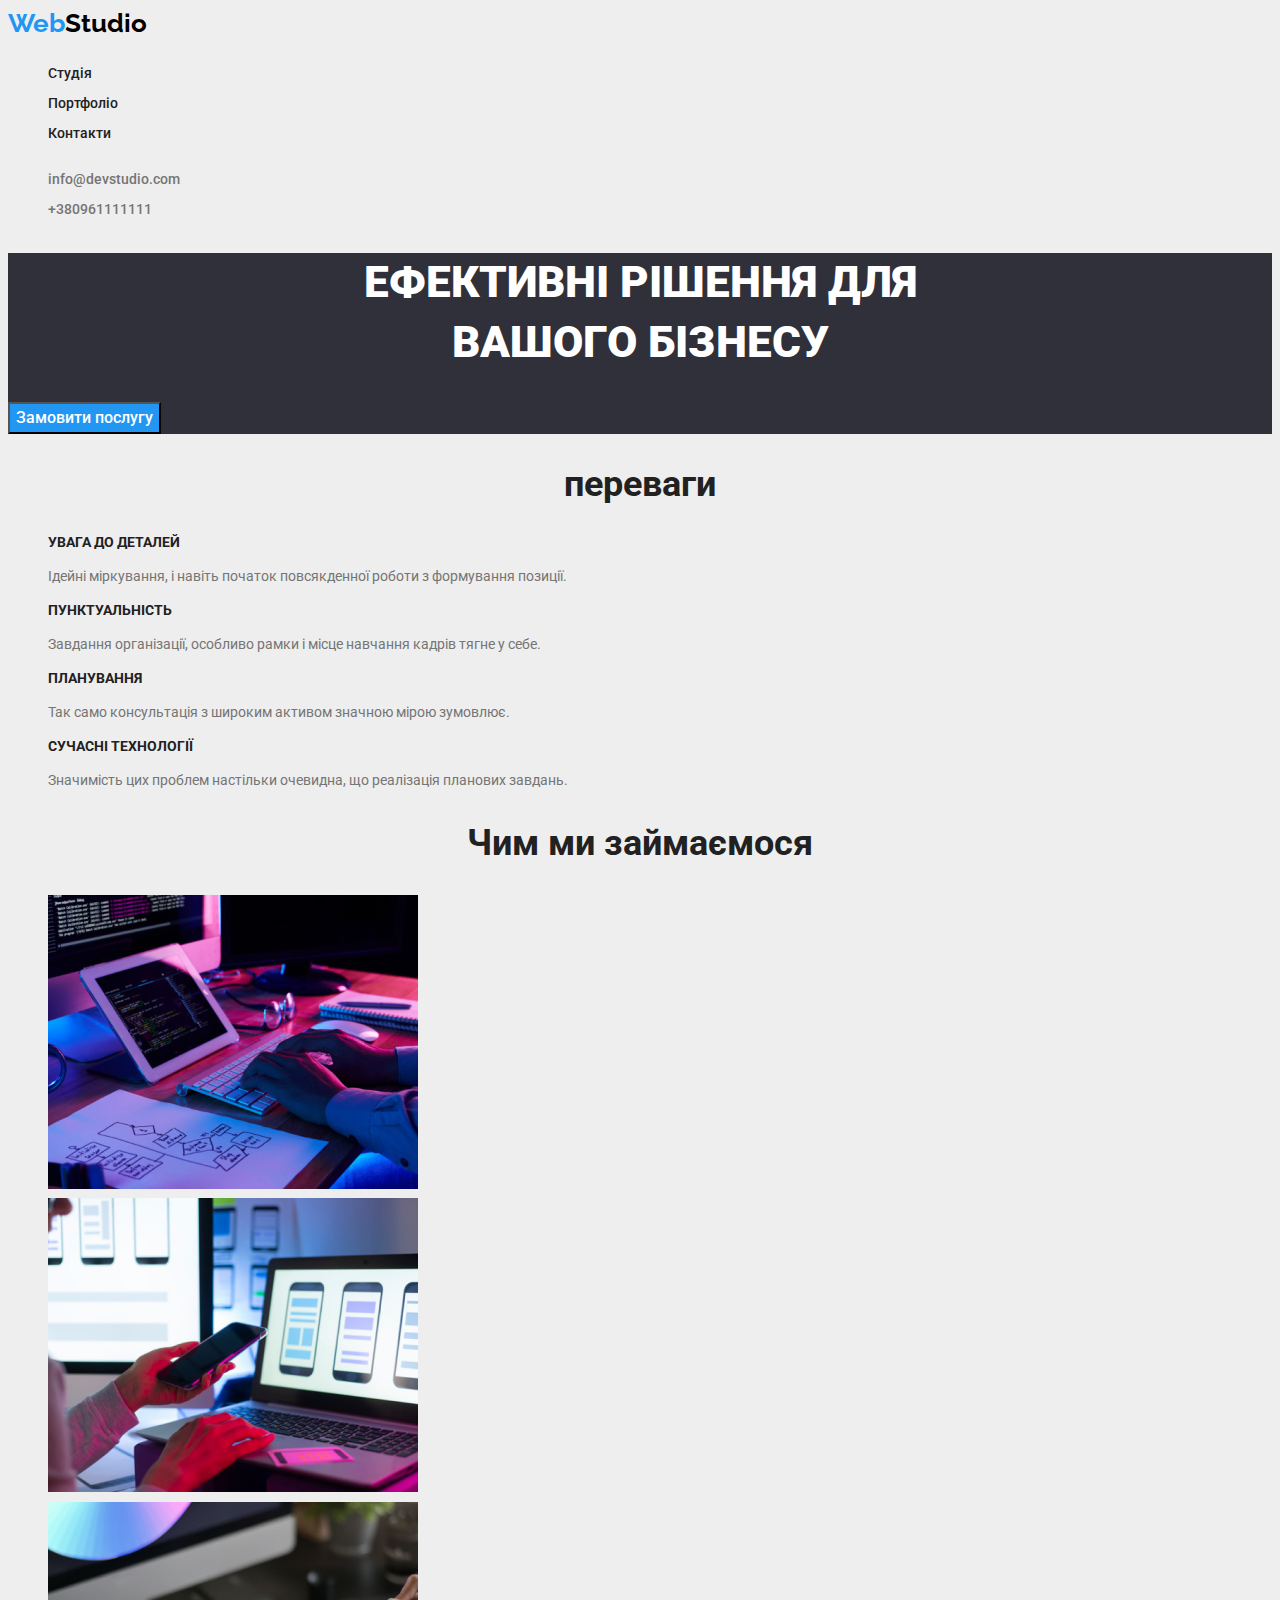
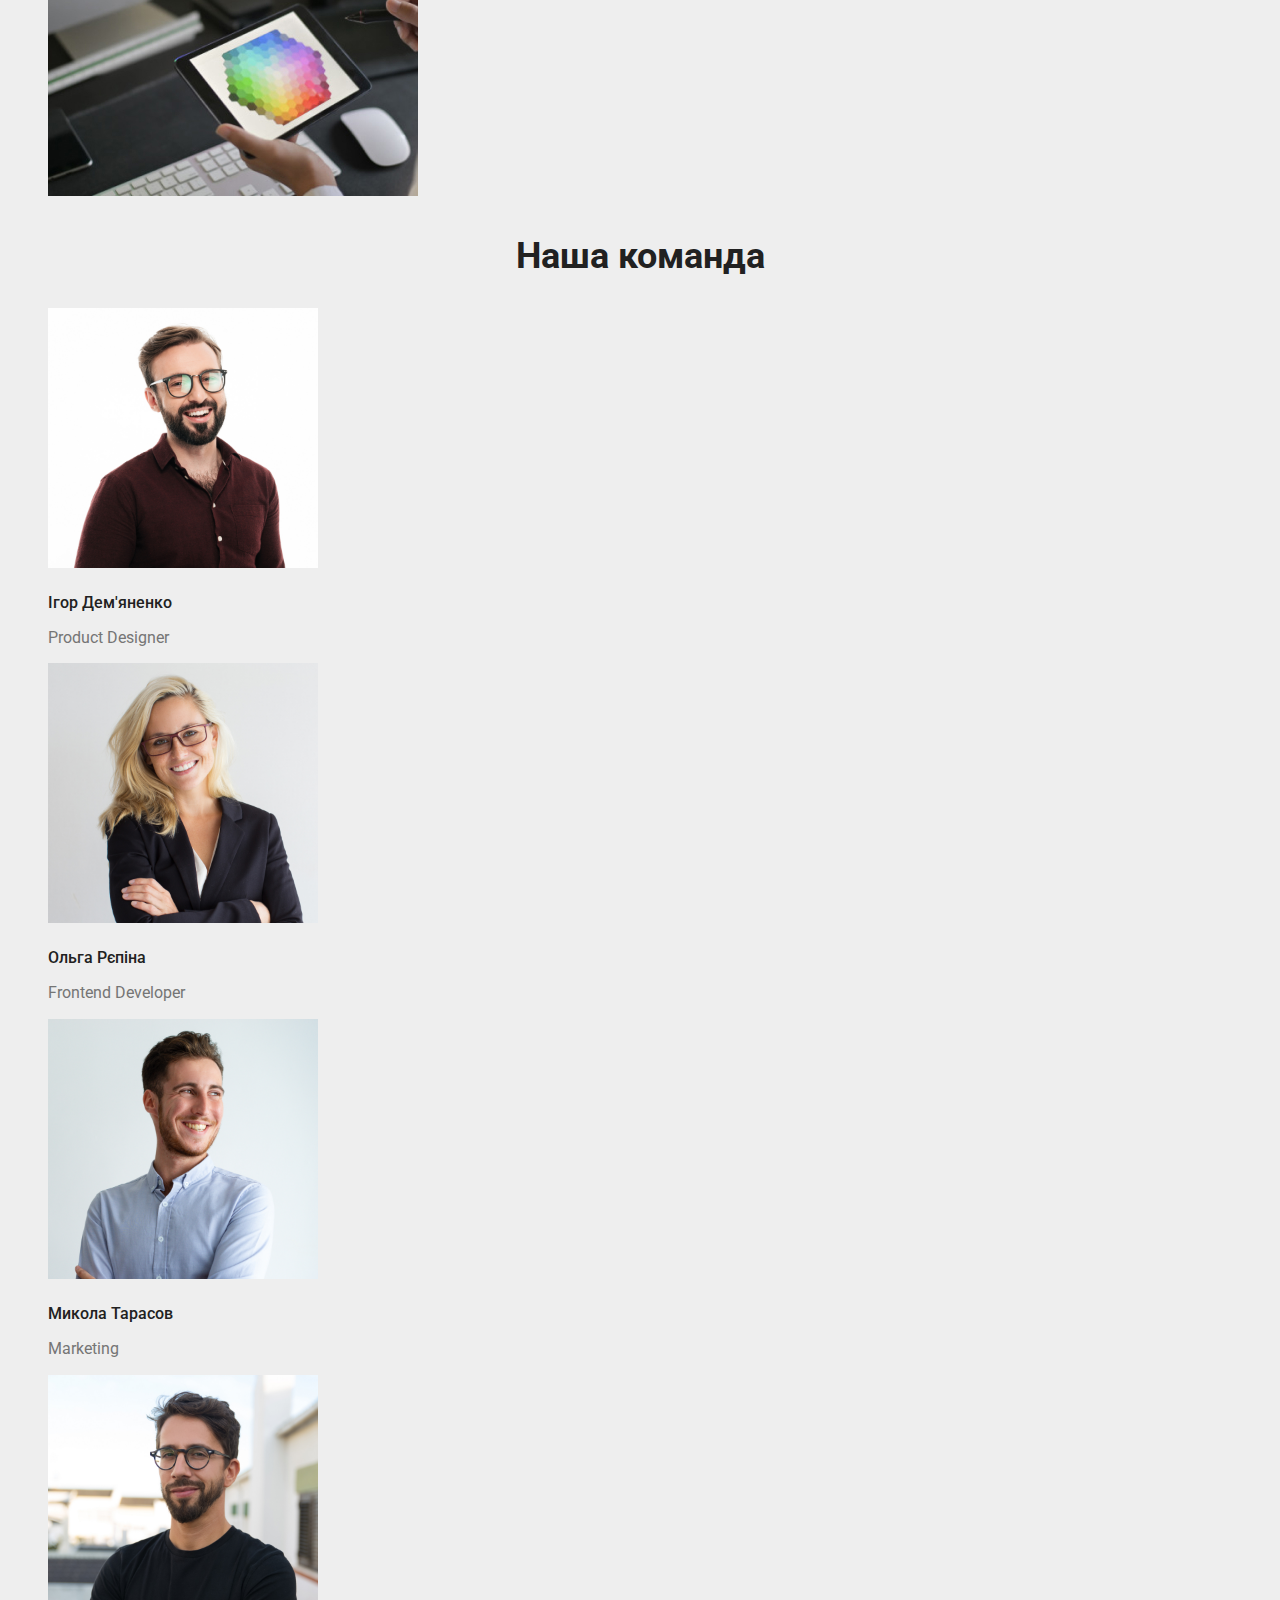
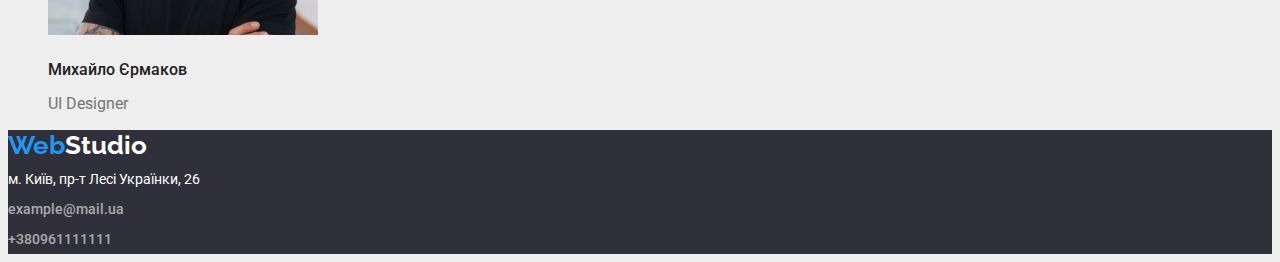
<file: index.html>
<!DOCTYPE html>
<html lang="uk">
  <head>
    <meta charset="UTF-8">
    <meta http-equiv="X-UA-Compatible" content="IE=edge">
    <meta name="viewport" content="width=device-width, initial-scale=1.0">
    <title>Document</title>

    <link rel="preconnect" href="https://fonts.googleapis.com">
    <link rel="preconnect" href="https://fonts.gstatic.com" crossorigin>
    <link href="https://fonts.googleapis.com/css2?family=Raleway:wght@700&family=Roboto:ital,wght@0,400;0,500;0,900;1,700&display=swap" rel="stylesheet">

    <link rel="stylesheet" href="css/styles.css">
  </head>
  <body>
    <header>
    <nav>
      <a class="logo" href="./index.html"> <span class="logo title">Web</span>Studio</a>
      <ul class="site-nav list">
        <li><a href=""  class="link">Студія</a></li>
        <li><a href="./portfolio.html"  class="link">Портфоліо</a></li>
        <li><a href=""  class="link">Контакти</a></li>
      </ul>
    </nav>

      <ul class="list">
        <li><a href="mailto:info@devstudio.com" class="mail">info@devstudio.com</a></li>
        <li><a href="tel:+380961111111" class="number">+380961111111</a></li>
      </ul>
    </header>
    <main>
       <!--герой-->
       <div class="hero">
        <section>
          <h1 class="hero title">Ефективні рішення для <br> вашого бізнесу</h1>
          <button type="button" class="button primary">Замовити послугу</button>
        </section>
      </div>
      <!--переваги-->
      <section class="section">
        <h2 class="section-title">переваги</h2>
        <ul class="feature-list">
          <li>
            <h3 class="title">УВАГА ДО ДЕТАЛЕЙ</h3>
            <p class="title-text">
              Ідейні міркування, і навіть початок повсякденної роботи з
              формування позиції.
            </p>
          </li>
          <li>
            <h3 class="title">ПУНКТУАЛЬНІСТЬ</h3>
            <p class="title-text">
              Завдання організації, особливо рамки і місце навчання кадрів тягне
              у себе.
            </p>
          </li>
          <li>
            <h3 class="title">ПЛАНУВАННЯ</h3>
            <p class="title-text">
              Так само консультація з широким активом значною мірою зумовлює.
            </p>
          </li>
          <li>
            <h3 class="title">СУЧАСНІ ТЕХНОЛОГІЇ</h3>
            <p class="title-text">
              Значимість цих проблем настільки очевидна, що реалізація планових
              завдань.
            </p>
          </li>
        </ul>
      </section>
      <!--чим займаються-->
      <section class="section">
        <h2 class="section-title">Чим ми займаємося</h2>
        <ul class="list">
          <li>
            <img src="./images/images2/box-1.jpg" alt="програмування" width="370">
          </li>
          <li>
            <img src="./images/images2/box-2.jpg" alt="дизайн" width="370">
          </li>
          <li>
            <img src="./images/images2/box-3.jpg" alt="колорування" width="370">
          </li>
        </ul>
      </section>
      <!--команда-->
      <section class="section">
        <h2 class="section-title">Наша команда</h2>
        <ul class="section-list">
          <li>
            <img
              src="./images/images2/img.jpg"
              alt="Ігор Дем'яненко"
              width="270"
             >
             <h3 class="title">Ігор Дем'яненко</h3>
             <p class="text"> Product Designer</p>

          </li>
          <li>
            <img src="./images/images2/img1.jpg" alt="Ольга Рєпіна" width="270">
            <h3 class="title">Ольга Рєпіна</h3>
            <p class="text">Frontend Developer</p>
          
          </li>
          <li>
            <img
              src="./images/images2/img2.jpg"
              alt="Микола Тарасов"
              width="270"
            >
            <h3 class="title">Микола Тарасов</h3>
            <p class="text">Marketing</p>
          </li>
          <li>
            <img
              src="./images/images2/img3.jpg"
              alt="Михайло Єрмаков"
              width="270"
            >
            <h3 class="title">Михайло Єрмаков</h3>
            <p class="text">UI Designer</p>
          </li>
        </ul>
      </section>
    </main>

    <footer class="footer">
      <!--контактні дані-->
      <a class="logo" href="./index.html"> <span class="logo title">Web</span><span class="logo excerpt">Studio</span></a>

      <address>
        <a href="https://www.google.com/maps/place/бульвар+Лесі+Українки,+26,+Київ,+02000/@50.4265841,30.5361971,17z/data=!3m1!4b1!4m5!3m4!1s0x40d4cf0e033ecbe9:0x57a4dffefec77da0!8m2!3d50.4265807!4d30.5383858" target="_blank" 
         rel="noopener noreferrer" class="current">м. Київ, пр-т Лесі Українки, 26</a><br>

        <a href="mailto:example@mail.ua" class="address mail">example@mail.ua</a><br>

        <a href="tel:+380961111111" class="address number">+380961111111</a>
        
      </address>
    </footer>
  </body>
</html>
</file>
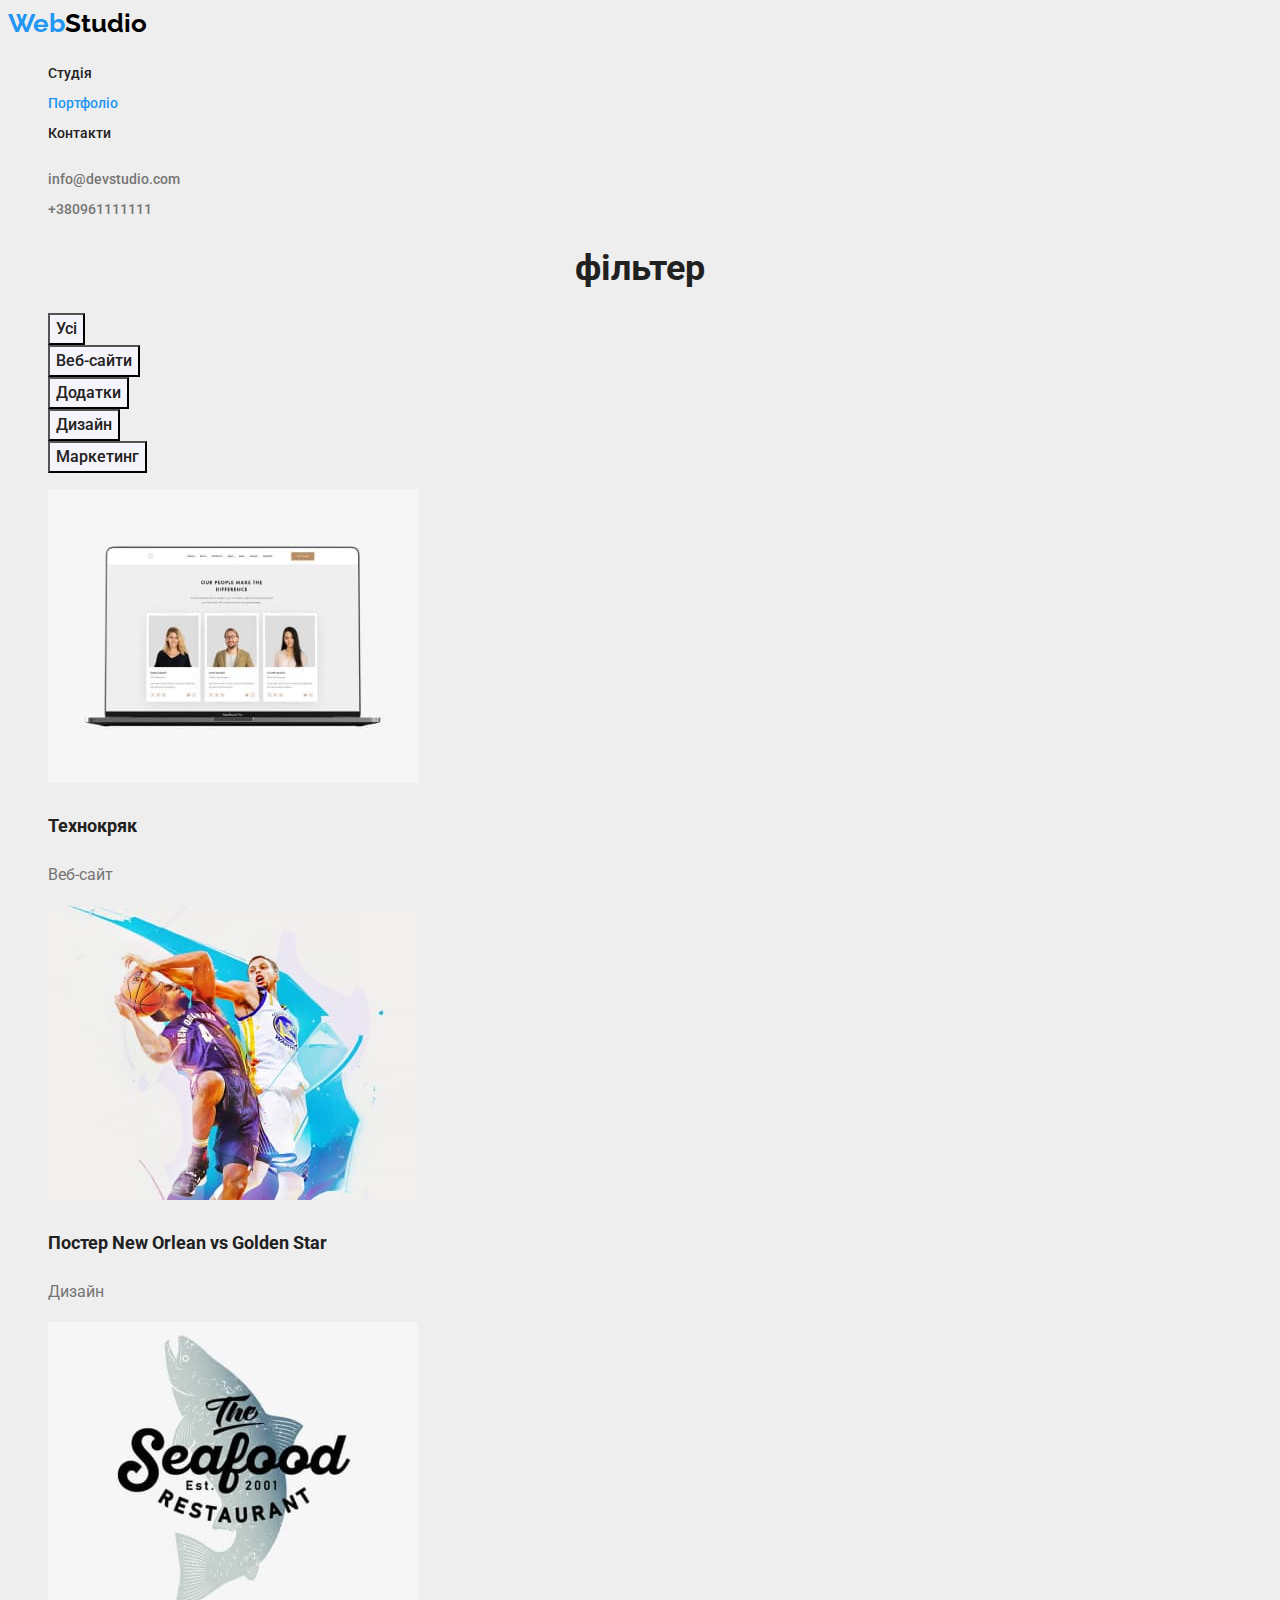
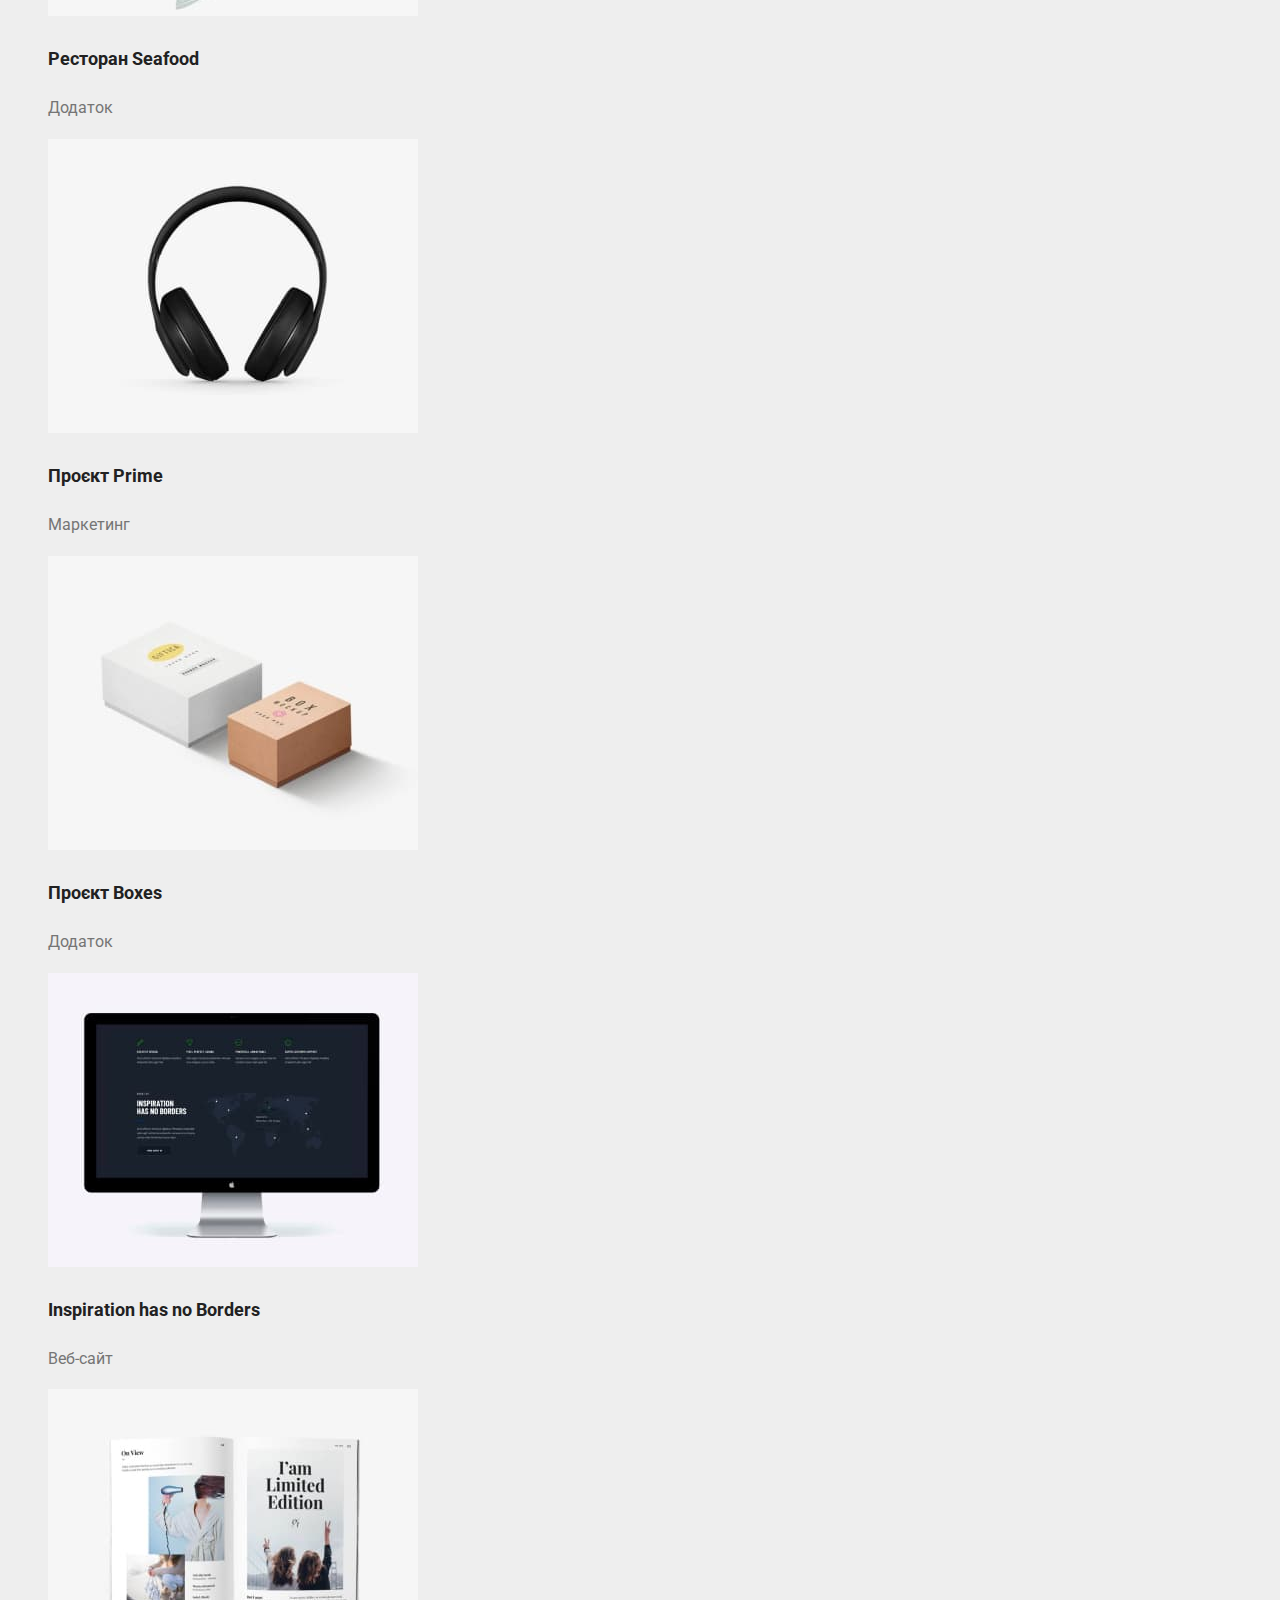
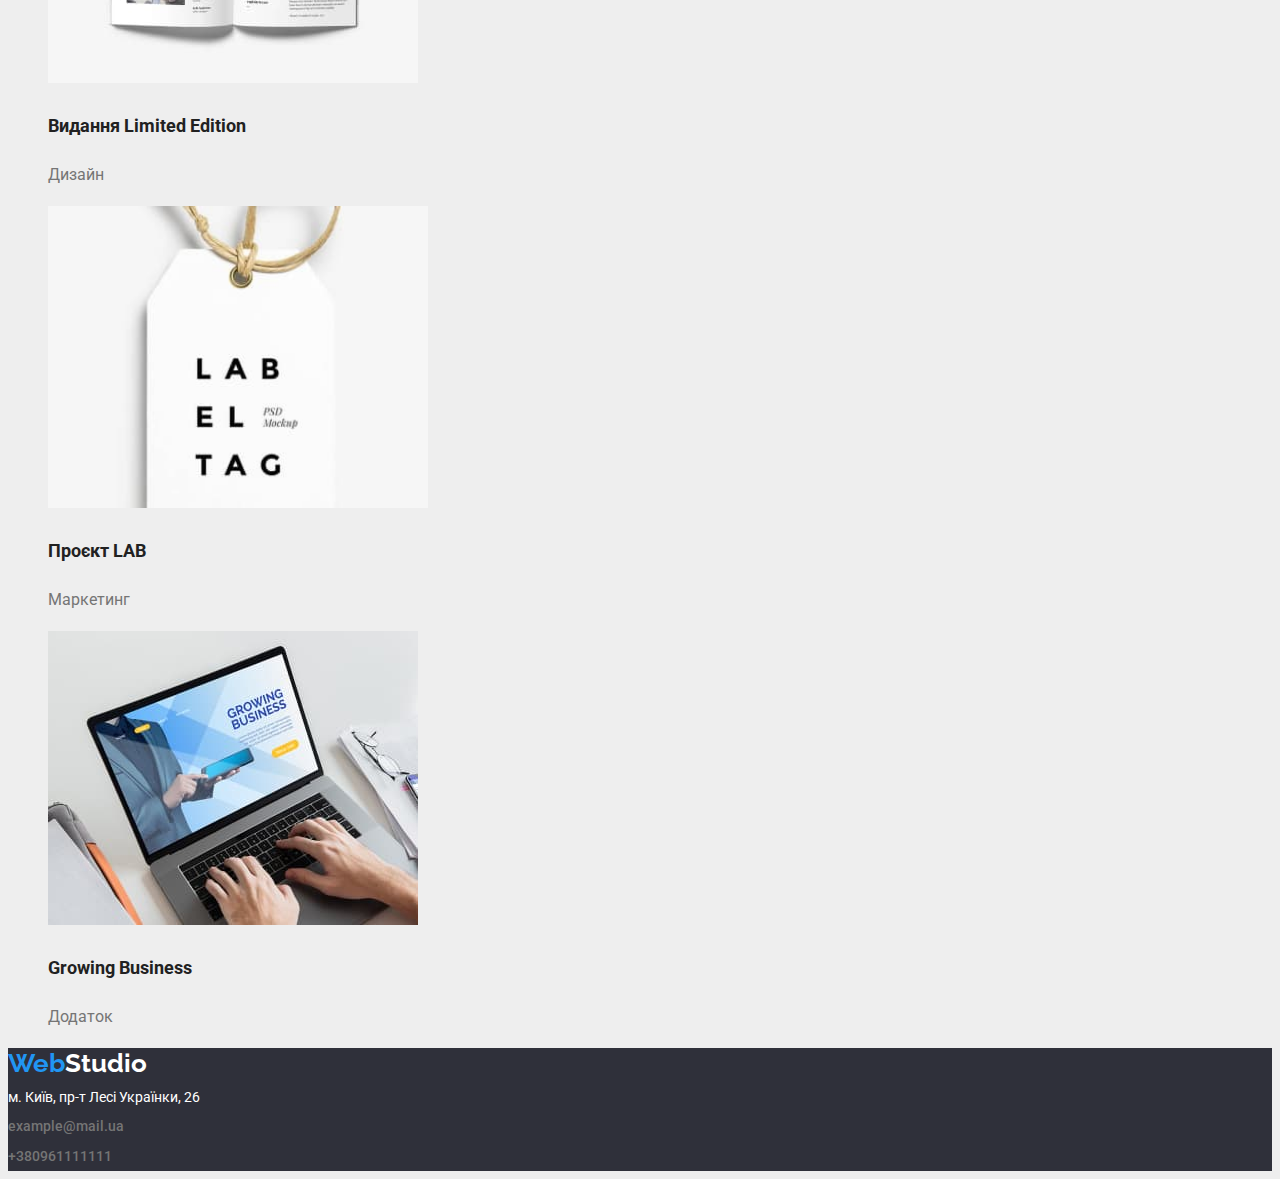
<file: portfolio.html>
<!DOCTYPE html>
<html lang="uk">
<head>
    <meta charset="UTF-8">
    <meta http-equiv="X-UA-Compatible" content="IE=edge">
    <meta name="viewport" content="width=device-width, initial-scale=1.0">
    <title>Document</title>

    <link rel="preconnect" href="https://fonts.googleapis.com">
    <link rel="preconnect" href="https://fonts.gstatic.com" crossorigin>
    <link href="https://fonts.googleapis.com/css2?family=Raleway:wght@700&family=Roboto:ital,wght@0,400;0,500;1,700&display=swap" rel="stylesheet">

    <link rel="stylesheet" href="css/styles.css">
</head>
<body>
  <header>
    <nav>
      <a class="logo" href="./index.html"> <span class="logo title">Web</span>Studio</a>
      <ul class="site-nav list">
        <li><a href=""  class="link">Студія</a></li>
        <li><a href="./portfolio.html"  class="link current">Портфоліо</a></li>
        <li><a href=""  class="link">Контакти</a></li>
      </ul>
    </nav>

      <ul class="list">
        <li><a href="mailto:info@devstudio.com" class="mail">info@devstudio.com</a></li>
        <li><a href="tel:+380961111111" class="number">+380961111111</a></li>
      </ul>
    </header>
  <!--портфоліо-->
  <main>
    <section class="section">
      <h1 class="section-title">фільтер</h1>
      <ul class="list">
        <li><button type="button" class="button secondary">Усі</button></li>
        <li><button type="button" class="button secondary">Веб-сайти</button></li>
        <li><button type="button" class="button secondary">Додатки</button></li>
        <li><button type="button" class="button secondary">Дизайн</button></li>
        <li><button type="button" class="button secondary">Маркетинг</button></li>
      </ul>
  
  
      <ul class="list">
        <li><img src="./images/img.jpg" alt="Технокряк" width="370">
    
        <h2 class="list title">Технокряк</h2>

        <p class="list text">Веб-сайт</p>


        </li>
        <li><img src="./images/img1.jpg" alt="Постер New Orlean vs Golden Star" width="370">

        <h2 class="list title"  >Постер New Orlean vs Golden Star</h2>

        <p class="list text">Дизайн</p>

        </li>


        <li><img src="./images/img2.jpg" alt="Ресторан Seafood" width="370">

        <h2 class="list title" >Ресторан Seafood</h2>

        <p class="list text">Додаток</p>

        </li>


        <li><img src="./images/img3.jpg" alt="Проєкт Prime" width="370">

        <h2 class="list title" >Проєкт Prime</h2>

        <p class="list text">Маркетинг</p>

        </li>


        <li><img src="./images/img4.jpg" alt="Проєкт Boxes" width="370">

        <h2 class="list title" >Проєкт Boxes</h2>

        <p class="list text">Додаток</p>
        

        </li>


        <li><img src="./images/img5.jpg" alt="Inspiration has no Borders" width="370">

        <h2 class="list title" >Inspiration has no Borders</h2>

        <p class="list text">Веб-сайт</p>

        </li>


        <li><img src="./images/img6.jpg" alt="Видання Limited Edition" width="370">

        <h2 class="list title" >Видання Limited Edition</h2>

        <p class="list text">Дизайн</p>

        </li>


        <li><img src="./images/img7.jpg" alt="Проєкт LAB" width="380">

        <h2 class="list title" >Проєкт LAB</h2>

        <p class="list text">Маркетинг</p>
        </li>


        <li><img src="./images/img8.jpg" alt="Growing Business" width="370">

        <h2 class="list title">Growing Business</h2>

        <p class="list text">Додаток</p>
        </li>
      </ul>


    </section>
  </main>
  <!--підвал-->
    <footer class="footer">
        
        <a class="logo" href="./index.html"> <span class="logo title">Web</span><span class="logo excerpt">Studio</span></a>
  
        <address><a href="https://www.google.com/maps/place/бульвар+Лесі+Українки,+26,+Київ,+02000/@50.4265841,30.5361971,17z/data=!3m1!4b1!4m5!3m4!1s0x40d4cf0e033ecbe9:0x57a4dffefec77da0!8m2!3d50.4265807!4d30.5383858" target="_blank" 
           rel="noopener noreferrer" class="current">м. Київ, пр-т Лесі Українки, 26</a><br>
  
          <a href="mailto:example@mail.ua" class="mail">example@mail.ua</a><br>
  
          <a href="tel:+380961111111" class="number">+380961111111</a>
          
        </address>
      </footer>

</body>
</html>
</file>
<file: css/styles.css>
:root{
    --primary-text-color:#757575;
    --title-text-color: #212121;
    --accent-color:#2196F3;   
    --button-color:#F5F4FA;
    --praimary-white-color:#FFFFFF;
    --background-color:#2F303A;
}


body{
    background-color: #EEEEEE;
    color:var(--primary-text-color);
    font-family: Roboto, sans-serif;
    font-size: 16px;
    line-height: 1.87;
}

/*-крапочка*/
.list{
    list-style: none;
}
.section-list{
    list-style: none;
}
.feature-list{
    list-style: none;
}


/*logo*/
.logo{
    color: #000000;
    font-family: 'Raleway';
font-weight: 700;
font-size: 26px;
line-height: 1.19;
text-decoration: none;
}

.logo.excerpt{
    color: var(--praimary-white-color);
}

.logo:hover{
    color: var(--accent-color);
}
.logo.title{
    color: var(--accent-color);
    font-weight: 700;
font-size: 26px;
line-height: 1.19;
}

/*сайт*/
.site-nav .link{
    color: var(--title-text-color);
font-weight: 500;
font-size: 14px;
line-height: 1.14;
text-decoration: none;
}
.site-nav .link:hover, 
.site-nav .link:focus {
    color: var(--accent-color);
}
.site-nav .link.current{
    color: var(--accent-color);
}
/*портфоліо*/
.list.title{
    color: var(--title-text-color);
    font-weight: 700;
font-size: 18px;
line-height: 2;
}
.list.text{
    color: var(--primary-text-color);
font-size: 16px;
line-height: 1.87;
}
/*кнопки*/
.button{
    color: var(--title-text-color);
    background-color: var(--button-color);
    font-family: inherit;
font-weight: 500;
font-size: 16px;
line-height: 1.62;
cursor: pointer;
}
.button:hover,
.button:focus{
    color: var(--praimary-white-color);
    background-color: var(--accent-color);
}

.button.primary{
    color: var(--praimary-white-color);
    background-color: var(--accent-color);

}
.button.primary:hover,
.button.primary:focus{
    color: var(--title-text-color);
    background-color: var(--button-color);

}


/*секції*/
.hero{
    background-color: var(--background-color);
}
.hero.title{
    color: var(--praimary-white-color);
font-weight: 900;
font-size: 44px;
line-height: 1.36;
text-transform:uppercase;
text-align: center;
}


.section-title{
    color: var(--title-text-color);
    font-weight: 700;
    font-size: 36px;
    line-height: 1.16;
    text-align: center;

}
.feature-list .title{
    color: var(--title-text-color);
    font-weight: 700;
font-size: 14px;
line-height: 1.14;
}
.feature-list .title-text{
font-size: 14px;
line-height: 1.71;
}
.section-list .title{
   color: var(--title-text-color);
    font-weight: 500;
    font-size: 16px;
    line-height: 1.18;
    
}
.section-list .text{
    font-size: 16px;
    line-height: 1.18;

}



/*підвал*/
.footer{
    background-color: var(--background-color);
}
.current{
    color: var(--praimary-white-color);
font-size: 14px;
line-height: 1.71;
text-decoration: none;
font-style: normal
}
.current:hover,
.current:focus{
color: var(--accent-color);


}
.mail{
    color: var(--primary-text-color);
    font-weight: 500;
    font-size: 14px;
    line-height: 1.14;
    text-decoration: none;
    font-style: normal;
  
}
.address.mail{
    color: rgba(100%, 100%, 100%, 60%);
    font-size: 14px;
    line-height: 1.14;
    text-decoration: none;
    font-style: normal;
   
}
.number{
    color: var(--primary-text-color);
    font-weight: 500;
    font-size: 14px;
    line-height: 1.14px;
    text-decoration: none;
    font-style: normal;
}
.address.number{
    color: rgba(100%, 100%, 100%, 60%);
    font-size: 14px;
    line-height: 1.14px;
    text-decoration: none;
    font-style: normal;
}

 .mail:hover,
 .mail:focus,
 .number:hover,
 .number:focus {
    color: var(--accent-color);
   
}
</file>
